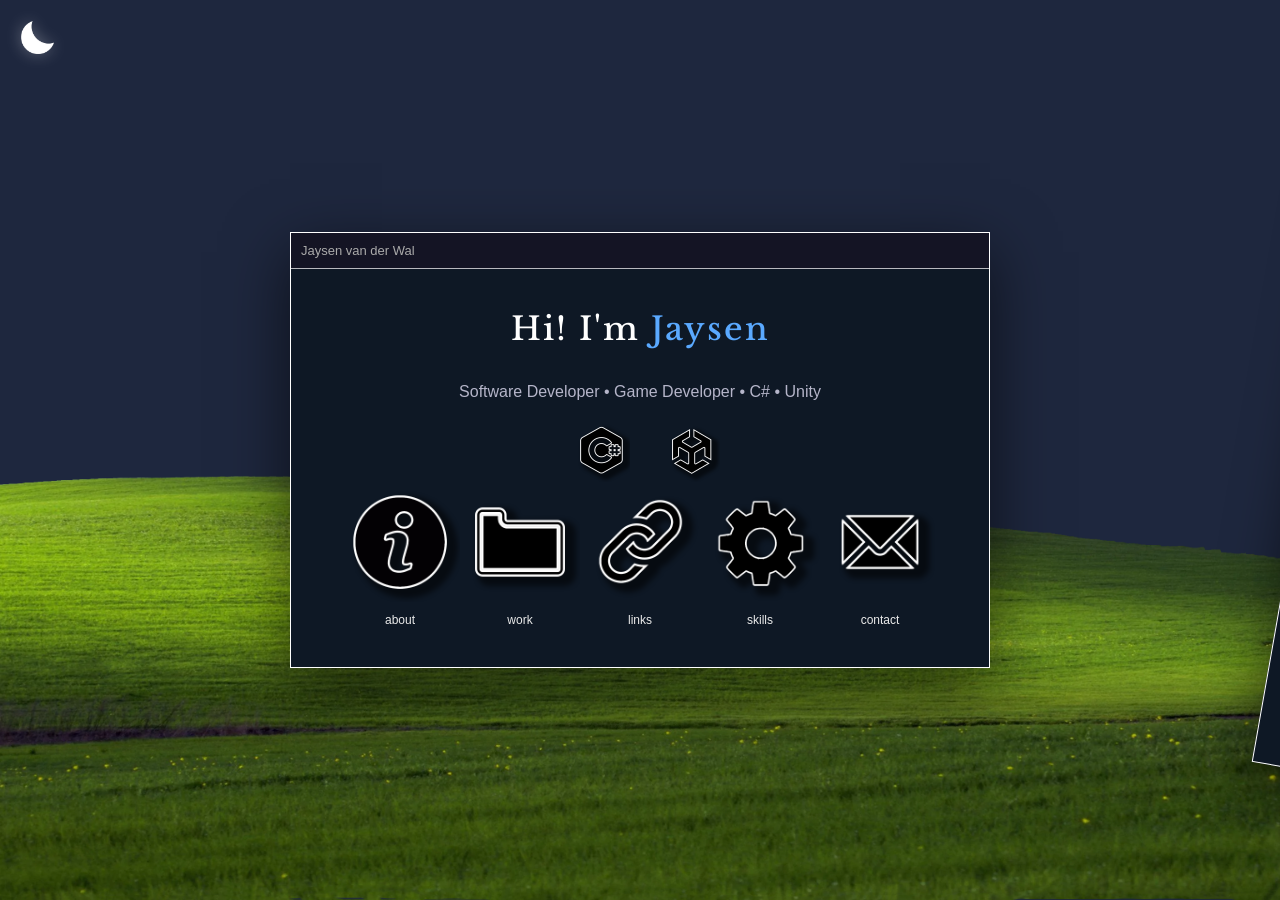
<file: index.html>
<!DOCTYPE html>
<html lang="en">

<head>
    <meta charset="UTF-8" />
    <meta name="viewport" content="width=device-width, initial-scale=1.0" />
    <title>Jaysen Portfolio</title>

    <link rel="stylesheet" href="css/style.css" />
    <link rel="stylesheet" href="css/work.css">

    <link rel="preconnect" href="https://fonts.googleapis.com">
    <link rel="preconnect" href="https://fonts.gstatic.com" crossorigin>

    <link
        href="https://fonts.googleapis.com/css2?family=Inter:wght@100..900&family=Libre+Baskerville:wght@400..700&display=swap"
        rel="stylesheet">
</head>

<body>
    <div class="vhs-grain"></div>

    <audio id="clickSoundIcon" src="assets/audio/click-icon.mp3" preload="auto"></audio>
    <audio id="clickSoundButton" src="assets/audio/click-button.mp3" preload="auto"></audio>

    <button class="theme-toggle" onclick="toggleTheme()">
        <img src="assets/images/ui/theme.png" alt="Toggle theme">
    </button>

    <div class="app-wrapper">

        <!-- MAIN WINDOW -->
        <div id="mainWindow" class="window-panel">
            <div class="window">

                <div class="window-bar">
                    <div class="title">Jaysen van der Wal</div>
                </div>

                <div class="window-content">

                    <h1 class="hero-name">
                        Hi! I'm <span class="accent-name">Jaysen</span>
                    </h1>

                    <p>Software Developer • Game Developer • C# • Unity</p>

                    <div class="tech-icons">
                        <div class="tech-icon-box">
                            <img src="assets/images/skills/csharp.png" alt="C#">
                        </div>

                        <div class="tech-icon-box">
                            <img src="assets/images/skills/unity.png" alt="Unity">
                        </div>
                    </div>

                    <div class="icon-grid">

                        <a href="#" class="icon" onclick="event.preventDefault(); openWindow('aboutWindow')">
                            <img src="assets/images/ui/about.png" alt="">
                            <span>about</span>
                        </a>


                        <a href="#" class="icon" onclick="event.preventDefault(); openWork()">
                            <img src="assets/images/ui/folder.png" alt="">
                            <span>work</span>
                        </a>

                        <a href="#" class="icon" onclick="event.preventDefault(); openWindow('linksWindow')">
                            <img src="assets/images/ui/links.png" alt="">
                            <span>links</span>
                        </a>

                        <a href="#" class="icon" onclick="event.preventDefault(); openWindow('skillsWindow')">
                            <img src="assets/images/ui/skills.png" alt="">
                            <span>skills</span>
                        </a>
                        <a href="#" class="icon" onclick="event.preventDefault(); openWindow('contactWindow')">
                            <img src="assets/images/ui/email.png" alt="">
                            <span>contact</span>
                        </a>

                    </div>

                </div>
            </div>
        </div>

        <!-- WORK WINDOW -->
        <div id="workWindow" class="window-panel work-window">
            <div class="window">

                <div class="window-bar">
                    <div class="title"><button onclick="goHome()">&lt;</button></div>

                </div>

                <div class="window-content">
                    <h1 class="hero-name">My personal projects!
                        <hr class="hero-divider">
                    </h1>



                    <div class="projectGrid">
                        <div class="gridCell">
                            <img src="assets/images/projects/reclean/preview.gif" alt="" oncontextmenu="return false;">
                            <div class="gridTags">
                                <img src="assets/images/skills/unity.png" alt="">
                                <img src="assets/images/skills/csharp.png" alt="">
                                <img src="assets/images/skills/blender.png" alt="">
                            </div>

                            <div class="gridCaption">

                                <p class="capsuleTitle">RE:CLEAN</p>
                                <p class="description">Lorem ipsum dolor, sit amet consectetur adipisicing elit. Sed
                                    corrupti nam aspernatur, sequi alias illum voluptatibus, numquam quaerat culpa
                                    voluptatum voluptas, quis nihil maiores! Molestias illum corporis vero sequi sunt!
                                </p>
                                <a href="pages/reclean.html"><button>Learn More!</button></a>
                            </div>
                        </div>
                        <div class="gridCell">
                            <img src="assets/images/projects/road-to-bhutan/cover.png" alt=""
                                oncontextmenu="return false;">
                            <div class="gridTags">
                                <img src="assets/images/skills/unity.png" alt="">
                                <img src="assets/images/skills/csharp.png" alt="">
                                <img src="assets/images/skills/blender.png" alt="">
                            </div>
                            <div class="gridCaption">
                                <p class="capsuleTitle">Road To Bhutan</p>
                                <p class="description">Lorem ipsum, dolor sit amet consectetur adipisicing elit. Id,
                                    velit dolor prsaesentium a delectus ratione obcaecati. Molestiae quam quae, mollitia
                                    quod pariatur optio id natus facere quos temporibus molestias atque!</p>
                                <a href="pages/road-to-bhutan.html"><button>Learn More!</button></a>

                                <button>Try it out!</button>
                            </div>
                        </div>
                        <div class="gridCell">
                            <img src="assets/images/projects/reclean/preview.gif" alt="">
                            <div class="gridTags">
                                <img src="assets/images/skills/unity.png" alt="">
                                <img src="assets/images/skills/csharp.png" alt="">
                            </div>

                            <div class="gridCaption">
                                <p class="capsuleTitle">PlaceHolder</p>
                                <p class="description">Lorem ipsum, dolor sit amet consectetur adipisicing elit. Id,
                                    velit dolor praesentium a delectus ratione obcaecati. Molestiae quam quae, mollitia
                                    quod pariatur optio id natus facere quos temporibus molestias atque!</p>
                                <button>Learn More!</button>
                            </div>
                        </div>
                        <div class="gridCell">
                            <img src="assets/images/projects/reclean/preview.gif" alt="">
                            <div class="gridTags">
                                <img src="assets/images/skills/unity.png" alt="">
                                <img src="assets/images/skills/csharp.png" alt="">
                            </div>

                            <div class="gridCaption">
                                <p class="capsuleTitle">PlaceHolder</p>
                                <p class="description">Lorem ipsum, dolor sit amet consectetur adipisicing elit. Id,
                                    velit dolor praesentium a delectus ratione obcaecati. Molestiae quam quae, mollitia
                                    quod pariatur optio id natus facere quos temporibus molestias atque!</p>
                                <button>Learn More!</button>
                            </div>
                        </div>
                        <div class="gridCell">
                            <img src="assets/images/projects/reclean/preview.gif" alt="">
                            <div class="gridTags">
                                <img src="assets/images/skills/unity.png" alt="">
                                <img src="assets/images/skills/csharp.png" alt="">
                            </div>

                            <div class="gridCaption">
                                <p class="capsuleTitle">PlaceHolder</p>
                                <p class="description">Lorem ipsum, dolor sit amet consectetur adipisicing elit. Id,
                                    velit dolor praesentium a delectus ratione obcaecati. Molestiae quam quae, mollitia
                                    quod pariatur optio id natus facere quos temporibus molestias atque!</p>
                                <button>Learn More!</button>
                            </div>
                        </div>
                        <div class="gridCell">
                            <img src="assets/images/projects/reclean/preview.gif" alt="">
                            <div class="gridTags">
                                <img src="assets/images/skills/unity.png" alt="">
                                <img src="assets/images/skills/csharp.png" alt="">
                            </div>

                            <div class="gridCaption">
                                <p class="capsuleTitle">PlaceHolder</p>
                                <p class="description">Lorem ipsum, dolor sit amet consectetur adipisicing elit. Id,
                                    velit dolor praesentium a delectus ratione obcaecati. Molestiae quam quae, mollitia
                                    quod pariatur optio id natus facere quos temporibus molestias atque!</p>
                                <button>Learn More!</button>
                            </div>
                        </div>
                    </div>
                </div>

            </div>
        </div>

    </div>

    <!-- ABOUT WINDOW -->
    <div id="aboutWindow" class="popup-window">
        <div class="popup-bar">
            <span>About Me</span>
            <button onclick="closeWindow('aboutWindow')">✕</button>
        </div>

        <div class="popup-content about-content">
            <h2 id="aboutMe-header">Hi!</h2>
            <p class="about-copy">I’m Jaysen, and I’m currently studying at Media College Amsterdam.</p>
            <p class="about-copy">I mainly focus on making games with the Unity Game Engine. I really enjoy working with 3D graphics and seeing how an idea can start as something simple, like a cube, and slowly turn into a full game.</p>
            <p class="about-copy">I also enjoy making 3D art. I make my own models and work on everything from UV mapping and rigging to texturing. Most of the 3D models you see in my games are made by me.</p>
            <p class="about-copy">Feel free to look around my website and check out some of the things I’ve made!</p>
        </div>
    </div>

    <!-- LINKS WINDOW -->
    <div id="linksWindow" class="popup-window">
        <div class="popup-bar">
            <span>Find me online</span>
            <button type="button" aria-label="Close links window" onclick="closeWindow('linksWindow')">✕</button>
        </div>

        <div class="popup-content links-grid">
            <h1 class="links-heading">Links</h1>
            <p class="links-intro">Take a look at my work or get in touch.</p>
            <a href="https://github.com/ghostbusterbob" target="_blank" rel="noopener noreferrer" class="link-icon">
                <span class="link-icon-image"><img src="assets/images/ui/github.png" alt=""></span>
                <span class="link-details"><strong>GitHub</strong><small>See my code and projects</small></span>
                <span class="link-arrow" aria-hidden="true">↗</span>
            </a>

        </div>
    </div>
    <!-- Skills WINDOW -->
    <div id="skillsWindow" class="popup-window">
        <div class="popup-bar">
            <span>Skills &amp; tools</span>
            <button type="button" aria-label="Close skills window" onclick="closeWindow('skillsWindow')">✕</button>
        </div>

        <div class="skills-content">
            <h1 class="skills-heading">My Skills</h1>
            <div class="skills-groups">
                <section class="skill-group" aria-labelledby="skills-dev-heading">
                    <h2 id="skills-dev-heading">Development</h2>
                    <div class="SkillsImages">
                        <div class="skill"><span class="skill-image"><img src="assets/images/skills/csharp.png"
                                    alt=""></span><span>C#</span></div>
                        <div class="skill"><span class="skill-image"><img src="assets/images/skills/unity.png"
                                    alt=""></span><span>Unity</span></div>
                        <div class="skill"><span class="skill-image"><img src="assets/images/skills/git.png"
                                    alt=""></span><span>Git</span></div>
                    </div>
                </section>
                <section class="skill-group" aria-labelledby="skills-art-heading">
                    <h2 id="skills-art-heading">3D &amp; art</h2>
                    <div class="SkillsImages">
                        <div class="skill"><span class="skill-image"><img src="assets/images/skills/blender.png"
                                    alt=""></span><span>Blender</span></div>
                        <div class="skill"><span class="skill-image"><img
                                    src="assets/images/skills/substance-painter.png" alt=""></span><span>Substance
                                Painter</span></div>
                    </div>
                </section>
            </div>
        </div>
    </div>
    <!-- Contact WINDOW -->
    <div id="contactWindow" class="popup-window">
        <div class="popup-bar">
            <span>Contact</span>
            <button type="button" aria-label="Close contact window" onclick="closeWindow('contactWindow')">✕</button>
        </div>
        <div class="emailgrid">
            <div class="contact-icon"><img src="assets/images/ui/email.png" alt=""></div>
            <h1>Let’s talk</h1>
            <p class="contact-copy">Have a project or a question? Send me an email and I’ll get back to you.</p>
            <div class="email-card">
                <span class="email-label">MY EMAIL</span>
                <a class="email-address" href="mailto:jaysenvanderwal@gmail.com">jaysenvanderwal@gmail.com</a>
                <button class="copy-email" type="button" onclick="copyText()">Copy address</button>
            </div>
            <a class="emailButton" href="mailto:jaysenvanderwal@gmail.com">✉ <span>Send me an email</span></a>
            <p class="copy-status" aria-live="polite"></p>
        </div>
    </div>

    <script src="js/popups.js"></script>
    <script src="js/clock.js"></script>

    <script>
        const clickSound = document.getElementById("clickSoundIcon");
        const clickSoundButton = document.getElementById("clickSoundButton")
        document.querySelectorAll(".icon").forEach(el => {
            el.addEventListener("click", () => {
                clickSound.currentTime = 0.15;
                clickSound.playbackRate = 3;
                clickSound.play();
            });
        });
        document.querySelectorAll("button").forEach(el => {
            el.addEventListener("click", () => {
                clickSoundButton.playbackRate = 2;
                clickSoundButton.play();
            });
        });
    </script>

</body>


</html>
</file>
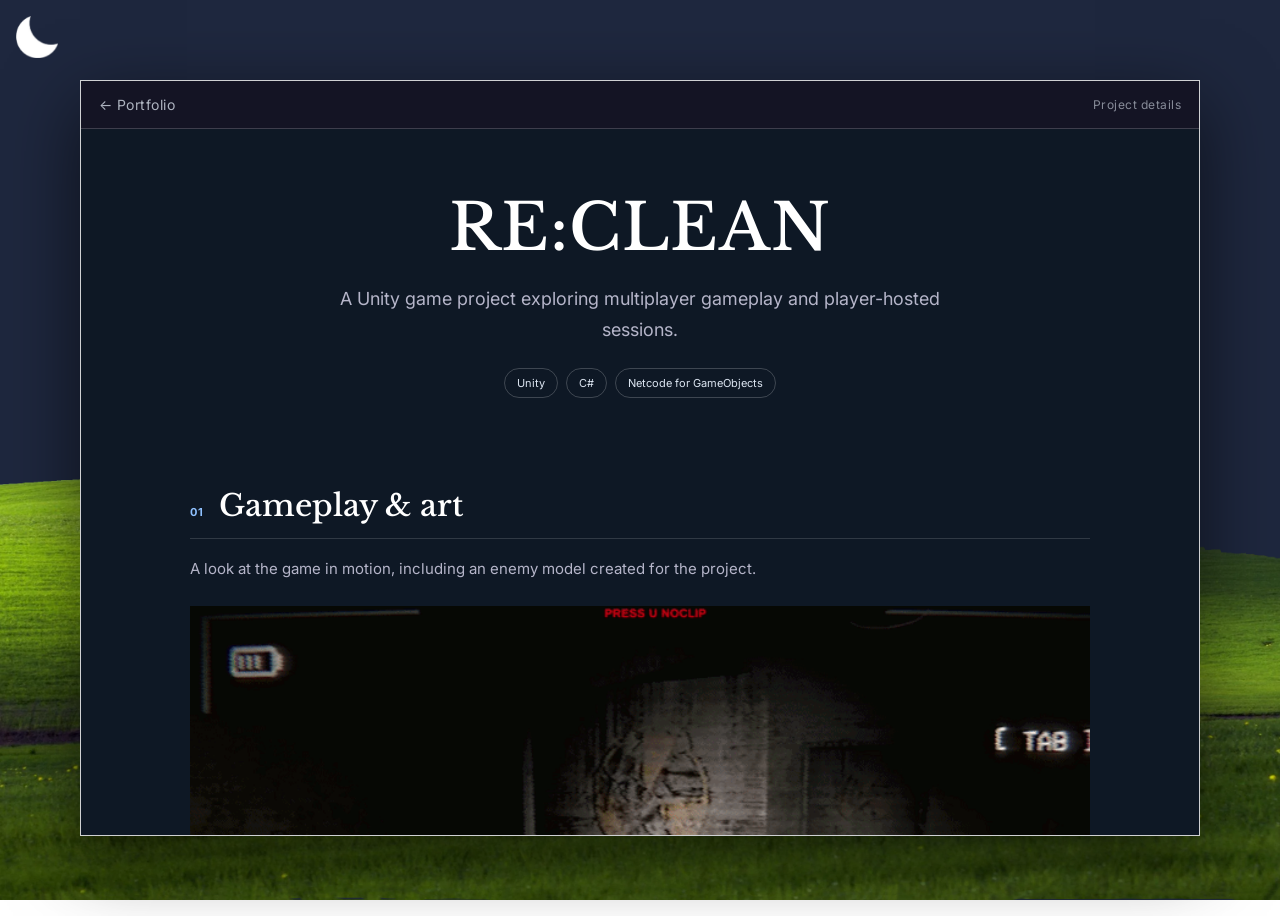
<file: pages/reclean.html>
<!DOCTYPE html>
<html lang="en">

<head>
    <meta charset="UTF-8">
    <meta name="viewport" content="width=device-width, initial-scale=1.0">
    <meta name="theme-color" content="#0e1825">
    <title>RE:CLEAN | Jaysen van der Wal</title>
    <link rel="preconnect" href="https://fonts.googleapis.com">
    <link rel="preconnect" href="https://fonts.gstatic.com" crossorigin>
    <link
        href="https://fonts.googleapis.com/css2?family=Inter:wght@100..900&family=Libre+Baskerville:wght@400..700&display=swap"
        rel="stylesheet">
    <link rel="stylesheet" href="../css/reclean.css">
</head>

<body>
    <button class="theme-toggle" type="button" aria-label="Toggle light and dark theme"
        onclick="document.body.classList.toggle('light')">
        <img src="../assets/images/ui/theme.png" alt="">
    </button>
    <main class="window project-window">
        <header class="window-bar">
            <a class="back-link" href="../index.html" aria-label="Back to portfolio">← <span>Portfolio</span></a>
            <span class="window-title">Project details</span>
        </header>
        <article class="window-content">
            <header class="project-hero">
                <h1 class="hero-name">RE:CLEAN</h1>
                <p class="project-lead">A Unity game project exploring multiplayer gameplay and player-hosted sessions.
                </p>
                <ul class="project-tags" aria-label="Tools used">
                    <li>Unity</li>
                    <li>C#</li>
                    <li>Netcode for GameObjects</li>
                </ul>
            </header>

            <section class="project-section">

                <div class="section-heading"><span>01</span>
                    <h2>Gameplay &amp; art</h2>
                </div>
                <p>A look at the game in motion, including an enemy model created for the project.</p>
                <figure class="project-figure project-figure--feature">
                    <img src="../assets/images/projects/reclean/gameplay.gif" alt="Animated RE:CLEAN gameplay preview"
                        loading="lazy">
                    <figcaption>Gameplay preview</figcaption>
                </figure>




            </section>

            <section class="project-section">
                <div class="section-heading"><span>02</span>
                    <h2>Multiplayer</h2>
                </div>
                <p>RE:CLEAN includes multiplayer functionality built with Netcode for GameObjects, alongside a
                    peer-to-peer, room-based hosting setup.</p>
                <figure class="project-figure">
                    <img src="../assets/images/projects/reclean/multiplayer.png"
                        alt="RE:CLEAN multiplayer gameplay screen" loading="lazy">
                    <figcaption>Multiplayer gameplay</figcaption>
                </figure>

                <h3 class="project-subheading">Room-based hosting</h3>
                <figure class="project-figure">
                    <img src="../assets/images/projects/reclean/p2p.png" alt="RE:CLEAN peer-to-peer room hosting screen"
                        loading="lazy">
                    <figcaption>Peer-to-peer room hosting</figcaption>
                </figure>

            </section>

            <figure class="project-figure project-figure--portrait">
                <img src="../assets/images/projects/reclean/enemy.png" alt="Enemy model created for RE:CLEAN"
                    loading="lazy">
                <figcaption>I make almost all of the 3D models for my games myself.</figcaption>
            </figure>

            <footer class="project-footer"><a href="../index.html">← Back to all projects</a></footer>
        </article>
    </main>
</body>

</html>
</file>
<file: css/style.css>
/* Shared portfolio styles */
:root {
    color-scheme: dark;
    --panel: #0e1825;
    --bar: #141424;
    --text: #eaeaea;
    --muted: #b5b5c9;
    --accent: #5aa9ff;
}

* {
    box-sizing: border-box;
    margin: 0;
}

html {
    min-width: 320px;
    min-height: 100%;
}

body {
    min-height: 100svh;
    position: relative;
    display: flex;
    align-items: center;
    justify-content: center;
    overflow-x: hidden;
    background: url("../assets/images/backgrounds/dark.png") center / cover fixed no-repeat;
    color: var(--text);
    font-family: "Segoe UI", sans-serif;
}

button,
a {
    -webkit-tap-highlight-color: transparent;
}

button:focus-visible,
a:focus-visible {
    outline: 2px solid var(--accent);
    outline-offset: 4px;
}

/* Home screen */
.app-wrapper {
    position: relative;
    width: 100%;
    height: 100svh;
    min-height: 480px;
    overflow: hidden;
}

.window-panel {
    position: absolute;
    inset: 0;
    display: flex;
    align-items: center;
    justify-content: center;
    padding: clamp(12px, 3vw, 36px);
    transition: transform .8s cubic-bezier(.2, 1, .2, 1);
}

#mainWindow {
    transform: translateX(0);
}

.work-window {
    transform: translateX(100%) rotate(10deg);
}

.app-wrapper.show-work #mainWindow {
    transform: translateX(-100%) rotate(-70deg);
}

.app-wrapper.show-work .work-window {
    transform: translateX(0);
}

#workWindow .window {
    width: min(1760px, 100%);
    height: min(94svh, 1400px);
    max-height: calc(100svh - 16px);
}

.bigclock {
    position: fixed;
    top: 20%;
    color: white;
    font-size: 35px;
    font-style: italic;
    font-weight: 550;
    text-shadow: 5px 5px 15px black;
}

.window {
    display: flex;
    flex-direction: column;
    width: min(700px, 100%);
    max-height: calc(100svh - 32px);
    overflow: hidden;
    border: 1px solid white;
    background: var(--panel);
    box-shadow: 0 20px 60px rgba(0, 0, 0, .6);
}

.window-bar,
.popup-bar {
    flex: 0 0 auto;
    display: flex;
    align-items: center;
    justify-content: space-between;
    padding: 10px;
    border-bottom: 1px solid rgba(255, 255, 255, .7);
    background: var(--bar);
    color: #aaa;
    font-size: 13px;
}

.title {
    color: #aaa;
    font-size: 13px;
}

.title button,
.popup-bar button {
    border: 0;
    background: transparent;
    color: inherit;
    cursor: pointer;
    font-size: 16px;
}

.window-content {
    min-height: 0;
    overflow: auto;
    padding: 40px;
    text-align: center;
    scrollbar-width: thin;
    scrollbar-color: #555 #0a1018;
}

.window-content h1 {
    margin-bottom: 10px;
    font-size: 32px;
}

.window-content p {
    max-width: 800px;
    margin: 0 auto 18px;
    color: var(--muted);
    line-height: 1.6;
}

.hero-name {
    padding-bottom: 20px;
    color: white;
    font: 500 36px/1.25 "Libre Baskerville", Georgia, serif;
    letter-spacing: 2px;
}

.hero-divider {
    margin-top: 20px;
    color: grey;
}

.accent-name {
    display: inline-block;
    color: var(--accent);
    font-family: "Libre Baskerville", Georgia, serif;
    transition: transform .35s cubic-bezier(.2, 1, .2, 1), text-shadow .35s ease;
}

.accent-name:hover {
    transform: translateY(-5px) scale(1.03);
    text-shadow: 0 0 15px rgba(90, 169, 255, .7);
}

.tech-icons {
    display: flex;
    justify-content: center;
    gap: 40px;
    margin-top: 10px;
}

.tech-icon-box {
    display: grid;
    width: 50px;
    height: 50px;
    place-items: center;
    transition: transform .2s ease;
}

.tech-icon-box img {
    width: 60px;
    height: 60px;
    object-fit: contain;
}

.tech-icon-box:hover {
    transform: translateY(-2px);
}

.icon-grid {
    display: flex;
    flex-wrap: wrap;
    justify-content: center;
    gap: 0;
    margin-top: 5px;
}

.icon {
    position: relative;
    display: flex;
    flex-direction: column;
    align-items: center;
    color: white;
    font-size: 12px;
    text-decoration: none;
    transition: transform .2s ease;
}

.icon img {
    width: 120px;
    height: 130px;
    margin-bottom: 6px;
    object-fit: contain;
}

#aboutMe {
    font-size: 140%;
    word-spacing: 5%;

}

#aboutMe-header {
    font-size: 200%;
}

.icon span {
    color: #eaeaea;
    font-size: 12px;
}

.icon::after {
    position: absolute;
    bottom: 28px;
    left: 50%;
    width: 60%;
    height: 2px;
    background: white;
    content: "";
    opacity: .85;
    transform: translateX(-50%) scaleX(0);
    transition: transform .25s cubic-bezier(.2, 1, .2, 1);
}

.icon:hover {
    transform: translateY(-4px) rotate(-4deg);
}

.icon:hover::after {
    transform: translateX(-50%) scaleX(1);
}

/* Popup windows */
.popup-window {
    position: fixed;
    z-index: 999;
    top: 14px;
    left: 14px;
    display: none;
    width: min(700px, calc(100vw - 28px));
    max-height: calc(100svh - 28px);
    overflow: auto;
    border: 2px solid white;
    background: var(--panel);
    box-shadow: 0 25px 80px rgba(0, 0, 0, .7);
    opacity: 0;
    transform: scale(.7) translateY(20px);
    transform-origin: center;
    transition: opacity .25s ease, transform .35s cubic-bezier(.2, 1.2, .2, 1);
}

.popup-window.show {
    opacity: 1;
    transform: scale(1) translateY(0);
    animation: popupBounce .1s ease-out;
}

.popup-window.about-fly-in.show {
    animation: aboutFlyBounce .72s cubic-bezier(.2, .85, .25, 1) both;
    transform-origin: center;
}

@keyframes aboutFlyBounce {
    0% { opacity: 0; transform: translate(var(--fly-x), var(--fly-y)) scale(.35); }
    48% { opacity: 1; transform: translate(var(--arc-x), var(--arc-y)) scale(.78); }
    78% { transform: translate(0, 0) scale(1.045); }
    89% { transform: translate(0, 0) scale(.98); }
    100% { opacity: 1; transform: translate(0, 0) scale(1); }
}

.popup-bar {
    position: sticky;
    top: 0;
    z-index: 1;
    cursor: grab;
}

.popup-bar button {
    color: white;
}

.popup-content {
    padding: 20px;
    color: var(--text);
    font-size: 14px;
    line-height: 1.5;
}

#aboutWindow {
    width: min(650px, calc(100vw - 28px));
}

.about-content {
    display: grid;
    gap: 13px;
    padding: clamp(22px, 4vw, 34px);
}

#aboutWindow #aboutMe-header {
    margin: 0;
    color: white;
    font: 500 clamp(27px, 5vw, 36px)/1.2 "Libre Baskerville", Georgia, serif;
}

.about-copy {
    margin: 0;
    color: var(--muted);
    line-height: 1.7;
}

body.light #aboutWindow #aboutMe-header {
    color: #16191d;
}

body.light .about-copy {
    color: #505761;
}

/* Shared popup controls and cards */
.theme-toggle {
    position: fixed;
    z-index: 1000;
    top: 15px;
    left: 15px;
    display: flex;
    width: 45px;
    height: 45px;
    align-items: center;
    justify-content: center;
    border: 0;
    background: transparent;
    cursor: pointer;
    transition: transform .2s ease;
}

.theme-toggle img {
    width: 100%;
    height: 100%;
    object-fit: contain;
    filter: drop-shadow(0 0 8px rgba(255, 255, 255, .3));
}

.theme-toggle:hover {
    transform: scale(1.1) rotate(10deg);
}

.SkillsImages {
    display: flex;
    flex-wrap: wrap;
    justify-content: center;
    gap: 20px;
}

.skill {
    display: flex;
    width: 110px;
    flex-direction: column;
    align-items: center;
}

.skill img {
    width: 180px;
    height: 120px;
    object-fit: contain;
}

.skill span {
    margin-top: 8px;
    color: white;
    font-size: 14px;
    text-align: center;
}

.links-grid {
    display: grid;
    grid-template-columns: repeat(auto-fit, minmax(100px, 1fr));
    gap: 20px;
    justify-items: center;
    padding-top: 10px;
}

.link-icon {
    display: flex;
    width: 100px;
    flex-direction: column;
    align-items: center;
    padding: 10px;
    border-radius: 10px;
    color: white;
    text-decoration: none;
    transition: transform .2s ease;
}

.link-icon img {
    width: 100px;
    height: 100px;
    margin-bottom: 6px;
    object-fit: contain;
}

.link-icon span {
    color: #eaeaea;
    font-size: 12px;
}

/* Contact popup */
#contactWindow {
    width: min(520px, calc(100vw - 28px));
    padding-bottom: 20px;
}

#contactWindow .emailgrid {
    display: flex;
    flex-direction: column;
    align-items: center;
    gap: 14px;
    margin: 0;
    padding: 24px clamp(18px, 5vw, 42px) 8px;
    color: var(--text);
    font-size: 16px;
    text-align: center;
}

#contactWindow h1 {
    margin: 0;
    color: white;
    font: 500 clamp(25px, 5vw, 34px)/1.2 "Libre Baskerville", Georgia, serif;
    letter-spacing: 1px;
}

#contactWindow .contact-copy {
    max-width: 360px;
    margin: 0;
    color: var(--muted);
    font-size: 15px;
    line-height: 1.6;
}

.contact-icon {
    display: grid;
    width: 58px;
    height: 58px;
    place-items: center;
    border: 1px solid rgba(255, 255, 255, .18);
    border-radius: 16px;
    background: rgba(255, 255, 255, .06);
}

.contact-icon img {
    width: 34px;
    height: 34px;
    object-fit: contain;
}

.email-card {
    display: grid;
    width: 100%;
    grid-template-columns: 1fr auto;
    align-items: center;
    gap: 7px 14px;
    padding: 15px 17px;
    border: 1px solid rgba(255, 255, 255, .22);
    border-radius: 10px;
    background: rgba(0, 0, 0, .18);
    text-align: left;
}

.email-label {
    grid-column: 1 / -1;
    color: #9aa8bd;
    font-size: 10px;
    font-weight: 700;
    letter-spacing: 1.5px;
}

#contactWindow .email-address {
    color: #eaeaea;
    font-size: clamp(13px, 3.5vw, 16px);
    overflow-wrap: anywhere;
    text-decoration: none;
}

#contactWindow .email-address:hover {
    text-decoration: underline;
}

.copy-email {
    padding: 7px 10px;
    border: 1px solid rgba(255, 255, 255, .3);
    border-radius: 6px;
    background: #18283b;
    color: white;
    cursor: pointer;
    font-size: 12px;
}

.copy-email:hover {
    background: #243142;
}

#contactWindow .emailButton {
    display: inline-flex;
    align-items: center;
    justify-content: center;
    gap: 9px;
    margin: 2px 0 0;
    padding: 12px 20px;
    border: 1px solid rgba(255, 255, 255, .4);
    border-radius: 8px;
    background: #eaeaea;
    color: #111;
    font-weight: 600;
    text-decoration: none;
    transition: transform .2s ease;
}

#contactWindow .emailButton:hover {
    transform: translateY(-1px);
}

#contactWindow .copy-status {
    min-height: 1.2em;
    margin: 0;
    color: var(--muted);
    font-size: 12px;
}

/* Links popup */
#linksWindow {
    width: min(520px, calc(100vw - 28px));
}

#linksWindow .links-grid {
    display: flex;
    flex-direction: column;
    align-items: stretch;
    gap: 10px;
    padding: 26px clamp(18px, 5vw, 38px) 30px;
}

.links-heading {
    margin: 0;
    color: white;
    font: 500 clamp(24px, 5vw, 32px)/1.25 "Libre Baskerville", Georgia, serif;
    text-align: center;
}

.links-intro {
    margin: 0 0 8px;
    color: var(--muted);
    font-size: 14px;
    text-align: center;
}

#linksWindow .link-icon {
    display: grid;
    width: 100%;
    min-height: 82px;
    grid-template-columns: 52px 1fr auto;
    gap: 14px;
    padding: 13px 15px;
    border: 1px solid rgba(255, 255, 255, .22);
    border-radius: 9px;
    background: rgba(0, 0, 0, .16);
    color: white;
    text-align: left;
}

#linksWindow .link-icon:hover {
    transform: translateY(-1px);
    border-color: rgba(255, 255, 255, .34);
    background: rgba(255, 255, 255, .05);
}

.link-icon-image {
    display: grid;
    width: 48px;
    height: 48px;
    place-items: center;
    border-radius: 8px;
    background: rgba(255, 255, 255, .08);
}

#linksWindow .link-icon-image img {
    width: 38px;
    height: 38px;
    margin: 0;
    object-fit: contain;
}

.link-details {
    display: flex;
    flex-direction: column;
    justify-content: center;
    gap: 4px;
}

.link-details strong {
    font-size: 15px;
    font-weight: 600;
}

.link-details small {
    color: var(--muted);
    font-size: 12px;
}

.link-arrow {
    align-self: center;
    font-size: 20px;
}

/* Skills popup */
#skillsWindow {
    width: min(660px, calc(100vw - 28px));
}

.skills-content {
    padding: 26px clamp(18px, 4vw, 34px) 30px;
}

.skills-heading {
    margin-bottom: 20px;
    color: white;
    font: 500 clamp(24px, 5vw, 32px)/1.25 "Libre Baskerville", Georgia, serif;
    text-align: center;
}

.skills-intro {
    margin: 7px 0 22px;
    color: var(--muted);
    font-size: 14px;
    text-align: center;
}

.skills-groups {
    display: grid;
    grid-template-columns: 1.2fr 1fr;
    gap: 16px;
}

.skill-group {
    min-width: 0;
    padding: 15px;
    border: 1px solid rgba(255, 255, 255, .2);
    border-radius: 10px;
    background: rgba(0, 0, 0, .14);
}

.skill-group h2 {
    margin: 0 0 13px;
    color: white;
    font-size: 11px;
    font-weight: 700;
    letter-spacing: 1.4px;
    text-align: left;
    text-transform: uppercase;
}

.skill-group .SkillsImages {
    display: grid;
    grid-template-columns: repeat(auto-fit, minmax(78px, 1fr));
    gap: 10px;
}

.skill-group .skill {
    width: auto;
    min-width: 0;
    min-height: 116px;
    justify-content: center;
    gap: 9px;
    padding: 10px 6px;
    border: 1px solid rgba(255, 255, 255, .12);
    border-radius: 8px;

}

.skill-group .skill-image {
    display: grid;
    width: 76px;
    height: 76px;
    place-items: center;
}

.skill-group .skill img {
    display: block;
    width: 70px;
    height: 70px;
    margin: 0;
    object-fit: contain;
}

.skill-group .skill span:last-child {
    margin: 0;
    color: white;
    font-size: 12px;
    line-height: 1.3;
}

/* Standalone projects list */
.standalone-work {
    width: min(1180px, calc(100% - 40px));
    max-height: calc(100svh - 48px);
    overflow: auto;
    margin: auto;
    padding: clamp(20px, 4vw, 48px);
    border: 1px solid white;
    background: var(--panel);
    box-shadow: 0 20px 60px rgba(0, 0, 0, .6);
    color: white;
    text-align: center;
}

.standalone-work .hero-name {
    margin: 18px 0 8px;
}

.back-link {
    display: inline-block;
    color: var(--muted);
    text-decoration: none;
}

.back-link:hover {
    color: white;
}

.work-intro {
    margin-bottom: 18px;
    color: var(--muted);
}

/* Light theme */
body.light {
    color-scheme: light;
    background-image: url("../assets/images/backgrounds/light.png");
    color: #111;
}

body.light .bigclock {
    color: black;
    text-shadow: 5px 5px 15px white;
}

body.light .window,
body.light .popup-window,
body.light .standalone-work {
    border-color: #222;
    background: white;
}

body.light .window-bar {
    border-color: #797979;
    background: #78797a;
}

body.light .popup-bar {
    border-color: #ccc;
    background: #f3f3f3;
    color: #333;
}

body.light .popup-bar button {
    color: #333;
}

body.light .title {
    color: #444;
}

body.light .window-content p,
body.light #contactWindow .contact-copy {
    color: #333;
}

body.light .icon span {
    color: #111;
}

body.light .hero-name,
body.light #contactWindow h1,
body.light .links-heading,
body.light .skills-heading {
    color: #111;
}

body.light .accent-name {
    color: orange;
}

body.light .accent-name:hover {
    text-shadow: 0 0 15px orange;
}

body.light img {
    filter: none;
}

body.light .email-card {
    border-color: #ccd2da;
    background: #f4f6f8;
}

body.light #contactWindow .email-address {
    color: #222;
}

body.light .copy-email {
    border-color: #aeb6c0;
    background: white;
    color: #222;
}

body.light .copy-email:hover {
    background: #eceff2;
}

body.light #contactWindow .emailButton {
    background: #20242a;
    color: white;
}

body.light #contactWindow .copy-status {
    color: #555;
}

body.light .links-intro,
body.light .link-details small,
body.light .skills-intro {
    color: #555;
}

body.light #linksWindow .link-icon {
    border-color: #cbd2da;
    background: #f7f8fa;
    color: #111;
}

body.light #linksWindow .link-icon:hover {
    border-color: #b7bec7;
    background: #f1f3f5;
}

body.light .link-icon-image {
    background: #e9edf1;
}

body.light .skill-group {
    border-color: #d7dde4;
    background: #f7f8fa;
}

body.light .skill-group .skill {
    border-color: #e0e4e9;
    background: white;
}

body.light .skill-group .skill:hover {
    border-color: #c5cbd2;
    background: #f4f5f6;
}

body.light .skill-group .skill span:last-child {
    color: #222;
}

@media (max-width: 700px) {
    .bigclock {
        position: fixed;
        top: max(12px, env(safe-area-inset-top));
        right: 16px;
        color: white;
        font-size: 20px;
        text-shadow: 2px 2px 8px #000;
    }

    .theme-toggle {
        top: max(10px, env(safe-area-inset-top));
        left: 12px;
        width: 38px;
        height: 38px;
    }

    .window-panel {
        padding: 64px 12px 12px;
    }

    .window-content {
        padding: 24px 18px;
    }

    .hero-name {
        letter-spacing: 2px;
    }

    .icon-grid {
        display: grid;
        grid-template-columns: repeat(3, minmax(0, 1fr));
        gap: 18px 8px;
    }

    .icon img {
        width: clamp(56px, 17vw, 88px);
        height: clamp(56px, 17vw, 88px);
    }

    .tech-icons {
        gap: 24px;
    }

    .popup-window {
        padding-bottom: 8px;
    }

    .skills-content {
        padding: 20px 14px;
    }

    .skills-intro {
        margin-bottom: 16px;
    }

    .skills-groups {
        grid-template-columns: 1fr;
        gap: 12px;
    }

    .skill-group {
        padding: 12px;
    }

    .skill-group .SkillsImages {
        grid-template-columns: repeat(auto-fit, minmax(72px, 1fr));
    }

    .skill-group .skill {
        min-height: 104px;
    }

    .skill-image {
        width: 66px;
        height: 66px;
    }

    .skill-group .skill img {
        width: 60px;
        height: 60px;
    }

    .standalone-work {
        width: calc(100% - 20px);
        max-height: calc(100svh - 20px);
        padding: 18px 12px;
    }
}

@media (max-height: 560px) and (min-width: 701px) {
    .window-panel {
        padding-block: 12px;
    }

    #workWindow .window {
        height: calc(100svh - 24px);
    }
}

@media (prefers-reduced-motion: reduce) {

    *,
    *::before,
    *::after {
        scroll-behavior: auto !important;
        animation-duration: .01ms !important;
        transition-duration: .01ms !important;
    }

    .window-panel {
        transition: none;
    }
}

@keyframes popupBounce {
    0% {
        transform: scale(.7) translateY(20px);
    }

    60% {
        transform: scale(1.03) translateY(-2px);
    }

    100% {
        transform: scale(1) translateY(0);
    }
}
</file>
<file: css/work.css>
/* Project cards shared by the home work panel and standalone work page. */
.projectGrid {
    display: grid;
    width: 100%;
    grid-template-columns: repeat(3, minmax(0, 1fr));
    align-items: stretch;
    gap: clamp(16px, 2vw, 28px);
}
.gridCell {
    min-width: 0;
    overflow: hidden;
    border: 2px solid white;
    border-radius: 8px;
    background: rgba(8, 14, 24, .38);
}
.gridCell > img {
    display: block;
    width: 100%;
    max-width: none;
    height: clamp(190px, 20vw, 270px);
    margin: 0;
    object-fit: cover;
}
.gridCaption { width: auto; padding: 18px; font-family: "Segoe UI", sans-serif; }
.capsuleTitle { margin: 0 0 10px; font-family: "Libre Baskerville", Georgia, serif; font-size: 1.1rem; font-weight: 700; }
.description { font-size: .9rem; line-height: 1.55; }
.gridCaption p { color: white; }
.gridCaption a { text-decoration: none; }
.gridCaption button {
    margin: 6px 5px 10px;
    padding: 10px 24px;
    border: 1px solid white;
    border-radius: 8px;
    background: black;
    color: white;
    cursor: pointer;
    font: 14px "Inter", sans-serif;
    transition: transform .2s ease, box-shadow .2s ease;
}
.gridCaption button:hover { transform: translateY(-2px); box-shadow: 0 8px 20px rgba(0,0,0,.3); }
.gridTags { display: flex; width: auto; justify-content: center; gap: 10px; margin: 12px auto 0; }
.gridTags img { width: 42px !important; height: 42px; margin: 0; object-fit: contain; }
.work-window .window-content { width: 100%; }
.standalone-work .projectGrid { margin-top: 24px; }
.back-link { display: inline-block; color: #b5b5c9; text-decoration: none; }
.back-link:hover { color: white; }
.work-intro { margin-bottom: 18px; color: #b5b5c9; }
body.light .standalone-work .description,
body.light .standalone-work .work-intro,
body.light .standalone-work .back-link { color: #333; }
body.light .gridCell { border-color: #222; background: #f7f8fa; }
body.light .gridCaption p { color: #333; }

@media (max-width: 700px) {
    .app-wrapper.show-work #mainWindow { transform: translateX(-105%); }
    .work-window { transform: translateX(105%); }
    .app-wrapper.show-work .work-window { transform: translateX(0); }
    #workWindow .window { width: 100%; height: 100%; max-height: none; }
    .projectGrid { grid-template-columns: 1fr; }
    .gridCell > img { height: clamp(170px, 55vw, 260px); }
    .gridCaption { padding: 14px; }
}
@media (min-width: 701px) and (max-width: 1000px) {
    .projectGrid { grid-template-columns: repeat(2, minmax(0, 1fr)); }
}
@media (prefers-reduced-motion: reduce) {
    .gridCaption button { transition: none; }
}
</file>
<file: css/reclean.css>
@import url("project.css");
</file>
